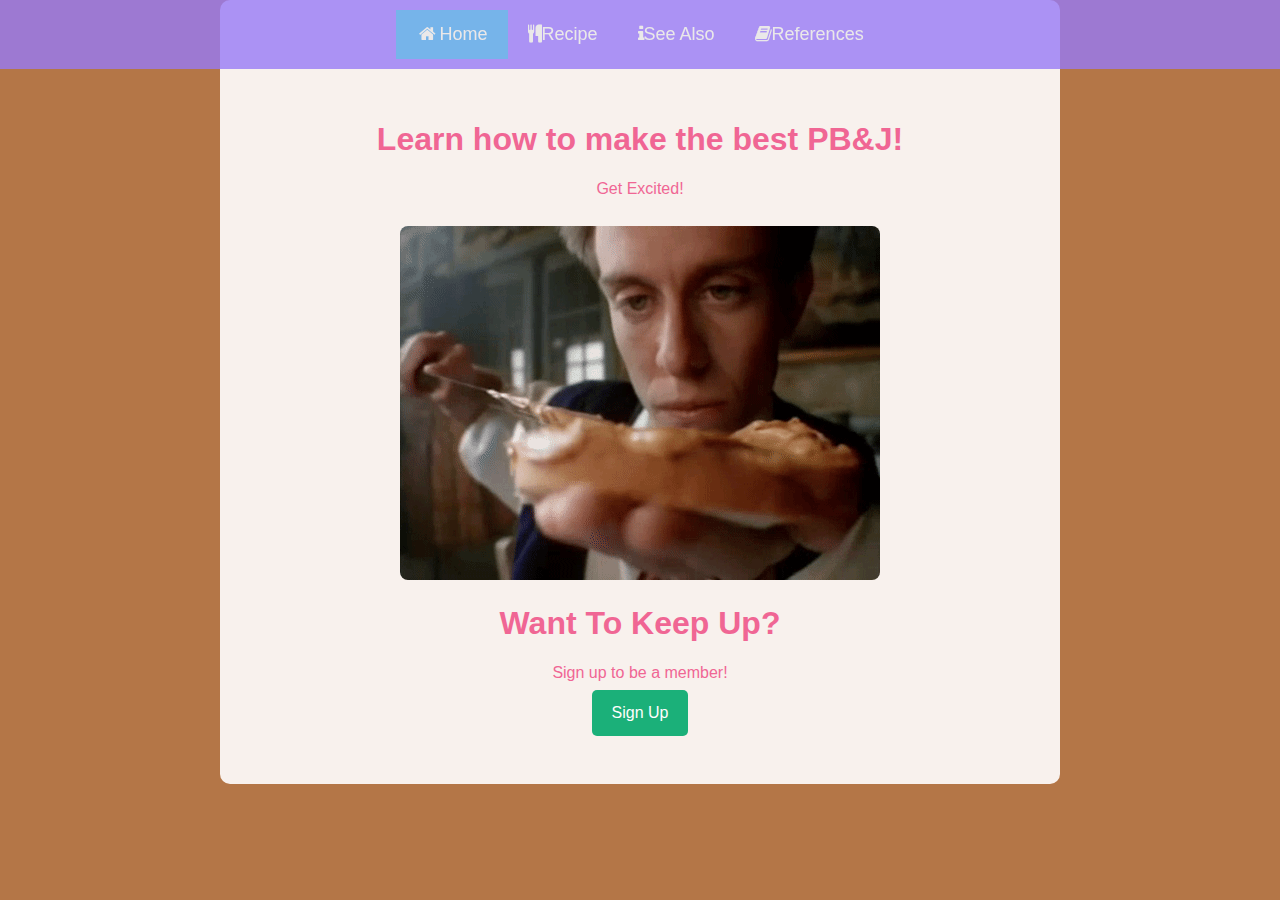
<file: Index.html>
<!DOCTYPE html>
<html>

<head>
    <title>Home</title>

    <!-- Ensure responsiveness -->
    <meta name="viewport" content="width=device-width, initial-scale=1.0">

    <!-- Including the main.css file for styling -->
    <link rel="stylesheet" href="css/main.css">

    <!-- Including the Font Awesome CSS library for icons -->
    <link rel="stylesheet" href="https://cdnjs.cloudflare.com/ajax/libs/font-awesome/4.7.0/css/font-awesome.min.css">
</head>

<body>

    <!-- Navigation bar -->
    <div class="topnav" id="myTopnav">
        <!-- Active link pointing to the index.html page -->
        <a class="active" href="Index.html"><i class="fa fa-fw fa-home"></i>Home</a>

        <!-- Links to other sections -->
        <a href="Recipe.html"><i class="fa fa-cutlery"></i>Recipe</a>
        <a href="See_Also.html"><i class="fa fa-info"></i>See Also</a>
        <a href="References.html"><i class="fa fa-book"></i>References</a>

        <!-- "Hamburger menu" / "Bar icon" to toggle the navigation links on smaller screens -->
        <a href="javascript:void(0);" class="icon">
            <i class="fa fa-bars"></i>
        </a>
    </div>

    <!-- Page content -->
    <div class="content">
        <!-- Abstract section -->
        <h1>Learn how to make the best PB&J!</h1>
        Get Excited!
        <br>
        <br>
        <!-- Background GIF -->
        <img src="img/pbj.gif" alt="PB&J GIF" id="bg-gif">
        <section>
            <h1>Want To Keep Up?</h1>
            Sign up to be a member!
            <br>
        </section>
        
        <button onclick="document.getElementById('id01').style.display='block'" style="width:auto;">Sign Up</button>

    <div id="id01" class="modal">
        <span onclick="document.getElementById('id01').style.display='none'" class="close" title="Close Modal">&times;</span>
        <form class="modal-content" action="/action_page.php">

    <div class="container">
      <h1>Sign Up</h1>
      <p>Please fill in this form to create an account.</p>
      <hr>
      <label for="email"><b>Email</b></label>
      <input type="text" placeholder="Enter Email" name="email" required>

      <label for="psw"><b>Password</b></label>
      <input type="password" placeholder="Enter Password" name="psw" required>

      <label for="psw-repeat"><b>Repeat Password</b></label>
      <input type="password" placeholder="Repeat Password" name="psw-repeat" required>
      
      <label>
        <input type="checkbox" checked="checked" name="remember" style="margin-bottom:15px"> Remember me
      </label>

      <p>By creating an account you agree to our <a href="#" style="color:dodgerblue">Terms & Privacy</a>.</p>

      <div class="clearfix">
        <button type="button" onclick="document.getElementById('id01').style.display='none'" class="cancelbtn">Cancel</button>
        <button type="submit" class="signupbtn">Sign Up</button>
      </div>
    </div>
  </form>
    </div>
    <!-- Including the main.js file for JavaScript functionality -->
    <script src="js/main.js"></script>

</body>

</html>
</file>
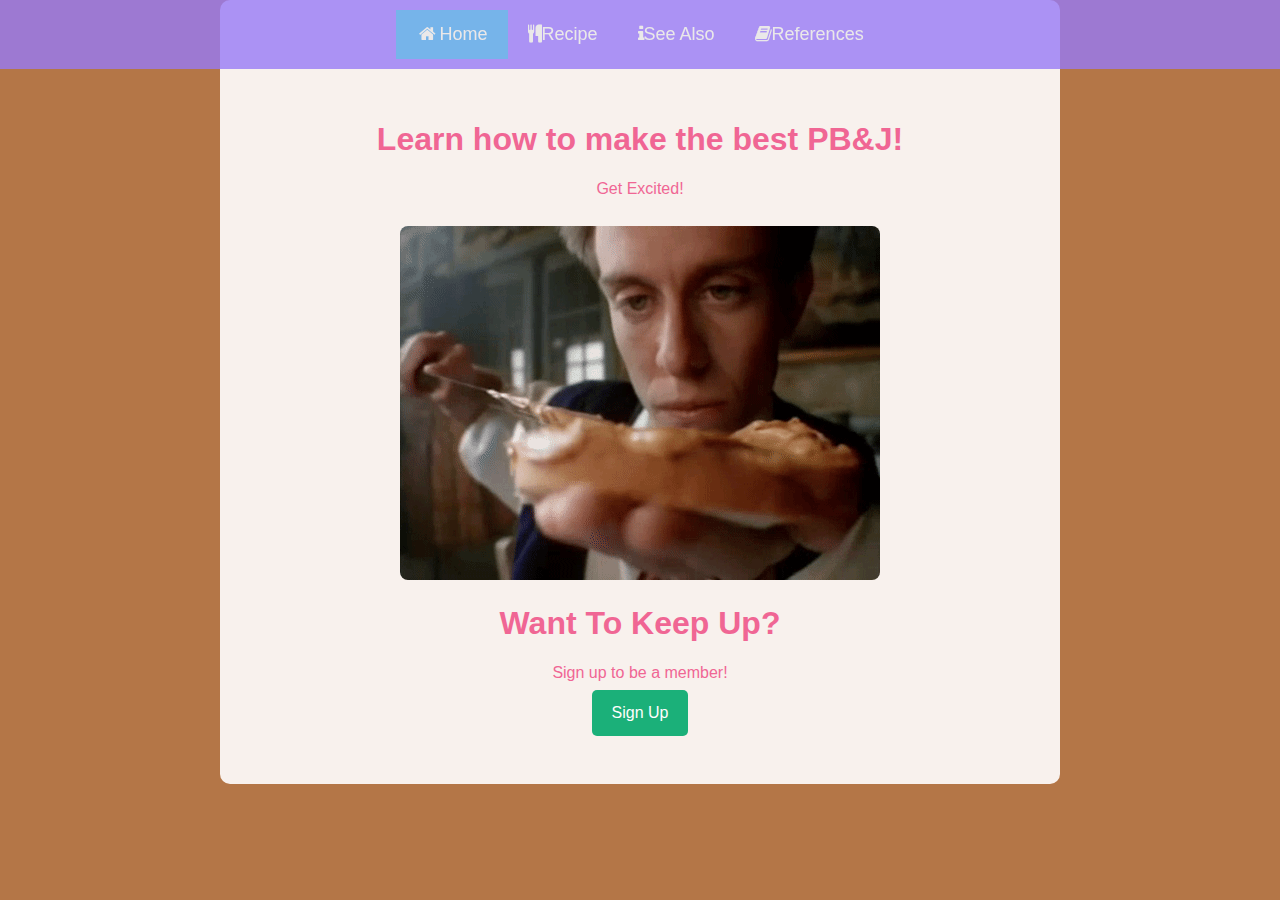
<file: index.html>
<!DOCTYPE html>
<html>

<head>
    <title>Home</title>

    <!-- Ensure responsiveness -->
    <meta name="viewport" content="width=device-width, initial-scale=1.0">

    <!-- Including the main.css file for styling -->
    <link rel="stylesheet" href="css/main.css">

    <!-- Including the Font Awesome CSS library for icons -->
    <link rel="stylesheet" href="https://cdnjs.cloudflare.com/ajax/libs/font-awesome/4.7.0/css/font-awesome.min.css">
</head>

<body>

    <!-- Navigation bar -->
    <div class="topnav" id="myTopnav">
        <!-- Active link pointing to the index.html page -->
        <a class="active" href="index.html"><i class="fa fa-fw fa-home"></i>Home</a>

        <!-- Links to other sections -->
        <a href="Recipe.html"><i class="fa fa-cutlery"></i>Recipe</a>
        <a href="See_Also.html"><i class="fa fa-info"></i>See Also</a>
        <a href="References.html"><i class="fa fa-book"></i>References</a>

        <!-- "Hamburger menu" / "Bar icon" to toggle the navigation links on smaller screens -->
        <a href="javascript:void(0);" class="icon">
            <i class="fa fa-bars"></i>
        </a>
    </div>

    <!-- Page content -->
    <div class="content">
        <!-- Abstract section -->
        <h1>Learn how to make the best PB&J!</h1>
        Get Excited!
        <br>
        <br>
        <!-- Background GIF -->
        <img src="img/pbj.gif" alt="PB&J GIF" id="bg-gif">
        <section>
            <h1>Want To Keep Up?</h1>
            Sign up to be a member!
            <br>
        </section>
        
        <button onclick="document.getElementById('id01').style.display='block'" style="width:auto;">Sign Up</button>

    <div id="id01" class="modal">
        <span onclick="document.getElementById('id01').style.display='none'" class="close" title="Close Modal">&times;</span>
        <form class="modal-content" action="/action_page.php">

    <div class="container">
      <h1>Sign Up</h1>
      <p>Please fill in this form to create an account.</p>
      <hr>
      <label for="email"><b>Email</b></label>
      <input type="text" placeholder="Enter Email" name="email" required>

      <label for="psw"><b>Password</b></label>
      <input type="password" placeholder="Enter Password" name="psw" required>

      <label for="psw-repeat"><b>Repeat Password</b></label>
      <input type="password" placeholder="Repeat Password" name="psw-repeat" required>
      
      <label>
        <input type="checkbox" checked="checked" name="remember" style="margin-bottom:15px"> Remember me
      </label>

      <p>By creating an account you agree to our <a href="#" style="color:dodgerblue">Terms & Privacy</a>.</p>

      <div class="clearfix">
        <button type="button" onclick="document.getElementById('id01').style.display='none'" class="cancelbtn">Cancel</button>
        <button type="submit" class="signupbtn">Sign Up</button>
      </div>
    </div>
  </form>
    </div>
    <!-- Including the main.js file for JavaScript functionality -->
    <script src="js/main.js"></script>

</body>

</html>
</file>
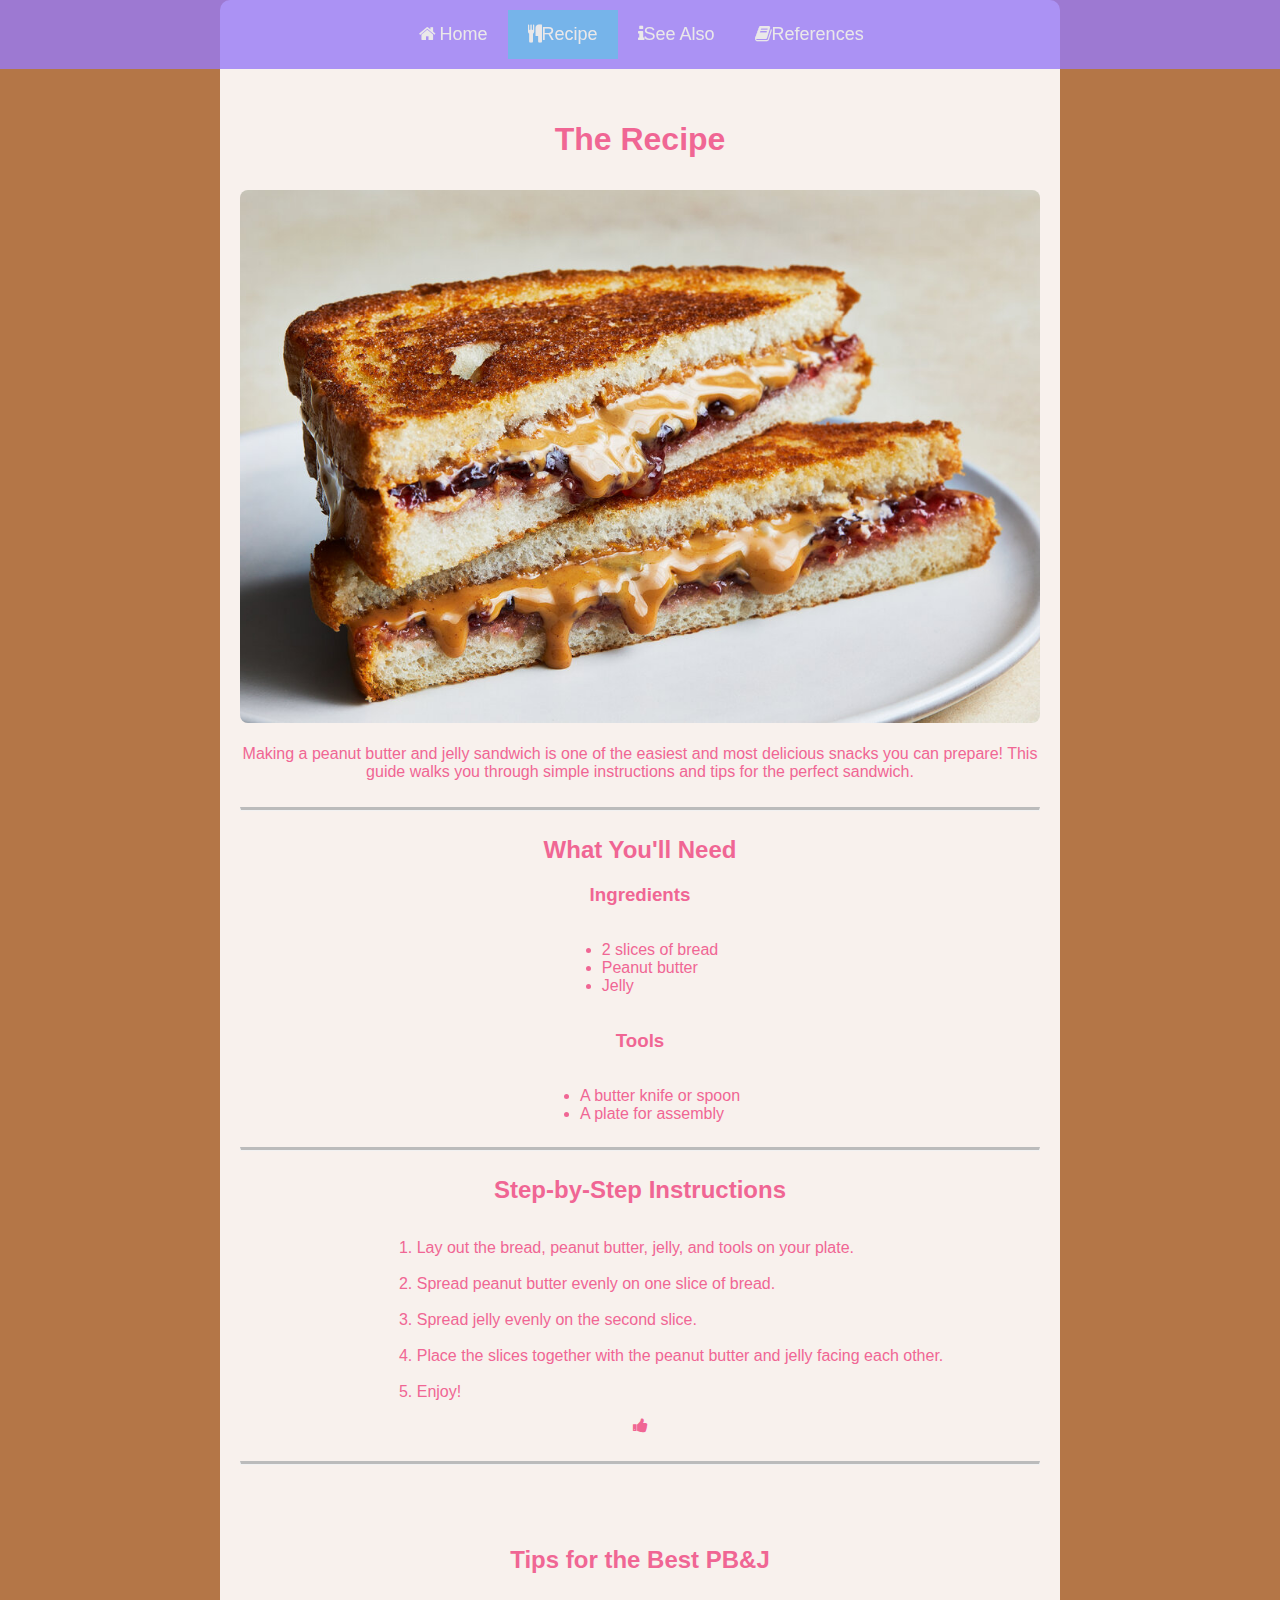
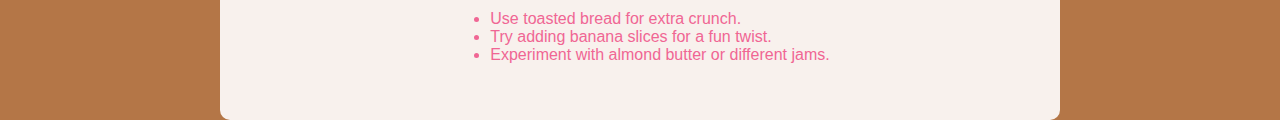
<file: Recipe.html>
<!DOCTYPE html>
<html>

<head>
    <title>Recipe</title>

    <!-- Ensure responsiveness -->
    <meta name="viewport" content="width=device-width, initial-scale=1.0">

    <!-- Including the main.css file for styling -->
    <link rel="stylesheet" href="css/main.css">

    <!-- Including the Font Awesome CSS library for icons -->
    <link rel="stylesheet" href="https://cdnjs.cloudflare.com/ajax/libs/font-awesome/4.7.0/css/font-awesome.min.css">
</head>

<body>

    <!-- Navigation bar -->
    <div class="topnav" id="myTopnav">
         <!-- Links to different sections -->
         <a href="Index.html"><i class="fa fa-fw fa-home"></i>Home</a>

        <!-- Active link pointing to the section1.html page -->
        <a class="active" href="Recipe.html"><i class="fa fa-cutlery"></i>Recipe</a>

        <!-- Links to other sections -->
        <a href="See_Also.html"><i class="fa fa-info"></i>See Also</a>
        <a href="References.html"><i class="fa fa-book"></i>References</a>

        <!-- "Hamburger menu" / "Bar icon" to toggle the navigation links on smaller screens -->
        <a href="javascript:void(0);" class="icon">
            <i class="fa fa-bars"></i>
        </a>
    </div>

    <!-- Page Content -->
    <div class="content">
        <h1>The Recipe</h1>
        <img src="img/pbj.jpg"
            alt="Peanut Butter and Jelly Sandwich" style="width: 100%; height: auto;">

        <section>
            <br>
            Making a peanut butter and jelly sandwich is one of the easiest and most delicious snacks you can prepare! 
                This guide walks you through simple instructions and tips for the perfect sandwich.
        </section>
        <br>
        <hr class="solid">
        

        <section>
            <h2>What You'll Need</h2>

            <h3>Ingredients</h3>
            <ul class="myUL">
                <li>2 slices of bread</li>
                <li>Peanut butter</li>
                <li>Jelly</li>
            </ul> 

            <h3>Tools</h3>
            <ul class="myUL">
                <li>A butter knife or spoon</li>
                <li>A plate for assembly</li>
            </ul>
        </section>

        <hr class="solid">

        <section>
            <h2>Step-by-Step Instructions</h2>
                <ul class="myUL">
            <ol>
                <li>Lay out the bread, peanut butter, jelly, and tools on your plate.</li>
                <br>
                <li>Spread peanut butter evenly on one slice of bread.</li>
                <br>
                <li>Spread jelly evenly on the second slice.</li>
                <br>
                <li>Place the slices together with the peanut butter and jelly facing each other.</li>
                <br>
                <li> Enjoy!</li>
            </ol>
        </section>

        <i onclick="myFunction(this)" class="fa fa-thumbs-up"></i>
        <br>
        <br>
        <hr class="solid">

        <section>
            <br>
            <br>
            <h2>Tips for the Best PB&J</h2>
                <ul class="myUL">
                <li>Use toasted bread for extra crunch.</li>
                <li>Try adding banana slices for a fun twist.</li>
                <li>Experiment with almond butter or different jams.</li>
            </ul>
        </section>
    </div>

    <!-- Link to external JavaScript file -->
    <script src="js/main.js"></script>

</body>

</html>
</file>
<file: css/main.css>
/* General Page Styles */
body, html {
    margin: 0;
    padding: 0;
    font-family: Arial, sans-serif;
    color: #f06694;
    text-align: center;
    background-color: #b47647;
}

/* Fullscreen Background Video */
#bgVideo {
    position: fixed;
    right: 0;
    bottom: 0;
    min-width: 100%;
    min-height: 100%;
    z-index: -1; /* Sends it behind all content */
    object-fit: cover;
}

/* Navigation Bar */
.topnav {
    background-color: #977bf5cc;
    overflow: hidden;
    display: flex;
    justify-content: center;
    padding: 10px 0;
    position: fixed;
    width: 100%;
    top: 0;
    z-index: 1000;
}

.topnav a {
    color: #eae8e9;
    text-decoration: none;
    padding: 14px 20px;
    font-size: 18px;
    transition: 0.3s;
}

.topnav a:hover {
    background-color: #b47647;
    border-radius: 5px;
}

/* Responsive Navigation Bar */
.topnav .icon {
    display: none;
}

/* Content Formatting */
.content {
    padding: 100px 20px; /* Prevent content from being hidden under navbar */
    max-width: 800px;
    margin: auto;
    background: rgba(255, 255, 255, 0.9);
    border-radius: 10px;
    padding-bottom: 40px;
}

/* Image Styling */
img {
    max-width: 100%;
    height: auto;
    border-radius: 8px;
    margin-top: 10px;
}

/* Button Styles */
button {
    background-color: #bf83f0;
    color: white;
    border: none;
    padding: 10px 15px;
    font-size: 16px;
    cursor: pointer;
    border-radius: 5px;
    transition: 0.3s;
}

button:hover {
    background-color: #3dd76e;
}

div.container {
    text-align: center;
  }
  ul.myUL {
    display: inline-block;
    text-align: left;
  }

/* Responsive Design */
@media screen and (max-width: 600px) {
    .topnav a {
        display: none;
    }

    .topnav a.icon {
        display: block;
        float: right;
    }

    .topnav.responsive {
        display: flex;
        flex-direction: column;
        align-items: center;
    }

    .topnav.responsive a {
        display: block;
        width: 100%;
        text-align: center;
    }
}

/* Full-width input fields */
input[type=text], input[type=password] {
    width: 100%;
    padding: 15px;
    margin: 5px 0 22px 0;
    display: inline-block;
    border: none;
    background: #f1f1f1;
  }
  
  /* Add a background color when the inputs get focus */
  input[type=text]:focus, input[type=password]:focus {
    background-color: #ddd;
    outline: none;
  }
  
  /* Set a style for all buttons */
  button {
    background-color: #04AA6D;
    color: white;
    padding: 14px 20px;
    margin: 8px 0;
    border: none;
    cursor: pointer;
    width: 100%;
    opacity: 0.9;
  }
  
  button:hover {
    opacity:1;
  }
  
  /* Extra styles for the cancel button */
  .cancelbtn {
    padding: 14px 20px;
    background-color: #f44336;
  }
  
  /* Float cancel and signup buttons and add an equal width */
  .cancelbtn, .signupbtn {
    float: left;
    width: 50%;
  }
  
  /* Add padding to container elements */
  .container {
    padding: 16px;
  }
  
  /* The Modal (background) */
  .modal {
    display: none; /* Hidden by default */
    position: fixed; /* Stay in place */
    z-index: 1; /* Sit on top */
    left: 0;
    top: 0;
    width: 100%; /* Full width */
    height: 100%; /* Full height */
    overflow: auto; /* Enable scroll if needed */
    background-color: #474e5d;
    padding-top: 50px;
  }
  
  /* Modal Content/Box */
  .modal-content {
    background-color: #fefefe;
    margin: 5% auto 15% auto; /* 5% from the top, 15% from the bottom and centered */
    border: 1px solid #888;
    width: 80%; /* Could be more or less, depending on screen size */
  }
  
  /* Style the horizontal ruler */
  hr {
    border: 1px solid #f1f1f1;
    margin-bottom: 25px;
  }
   
  /* The Close Button (x) */
  .close {
    position: absolute;
    right: 35px;
    top: 15px;
    font-size: 40px;
    font-weight: bold;
    color: #f1f1f1;
  }
  
  .close:hover,
  .close:focus {
    color: #f44336;
    cursor: pointer;
  }
  
  /* Clear floats */
  .clearfix::after {
    content: "";
    clear: both;
    display: table;
  }
  
  /* Change styles for cancel button and signup button on extra small screens */
  @media screen and (max-width: 300px) {
    .cancelbtn, .signupbtn {
       width: 100%;
    }
  }

img:hover {
    animation: shake 0.5s;
    animation-iteration-count: infinite;
  }
  
  @keyframes shake {
    0% { transform: translate(1px, 1px) rotate(0deg); }
    10% { transform: translate(-1px, -2px) rotate(-1deg); }
    20% { transform: translate(-3px, 0px) rotate(1deg); }
    30% { transform: translate(3px, 2px) rotate(0deg); }
    40% { transform: translate(1px, -1px) rotate(1deg); }
    50% { transform: translate(-1px, 2px) rotate(-1deg); }
    60% { transform: translate(-3px, 1px) rotate(0deg); }
    70% { transform: translate(3px, 1px) rotate(-1deg); }
    80% { transform: translate(-1px, -1px) rotate(1deg); }
    90% { transform: translate(1px, 2px) rotate(0deg); }
    100% { transform: translate(1px, -2px) rotate(-1deg); }
  }

  /* Navbar links */
  .navbar a {
    float: left;
    text-align: center;
    padding: 12px;
    color: white;
    text-decoration: none;
    font-size: 17px;
  }
  
  /* Navbar links on mouse-over */
  .navbar a:hover {
    background-color: #000;
  }
  
  /* Current/active navbar link */
  .active {
    background-color: #76b4ea;
  }
  
  /* Add responsiveness - will automatically display the navbar vertically instead of horizontally on screens less than 500 pixels */
  @media screen and (max-width: 500px) {
    .navbar a {
      float: none;
      display: block;
    }
  }

  .fa {
    font-size: 50px;
    cursor: pointer;
    user-select: none;
  }
  
  .fa:hover {
    color: darkblue;
  }

  /* Solid border */
hr.solid {
    border-top: 3px solid #bbb;
  }
</file>
